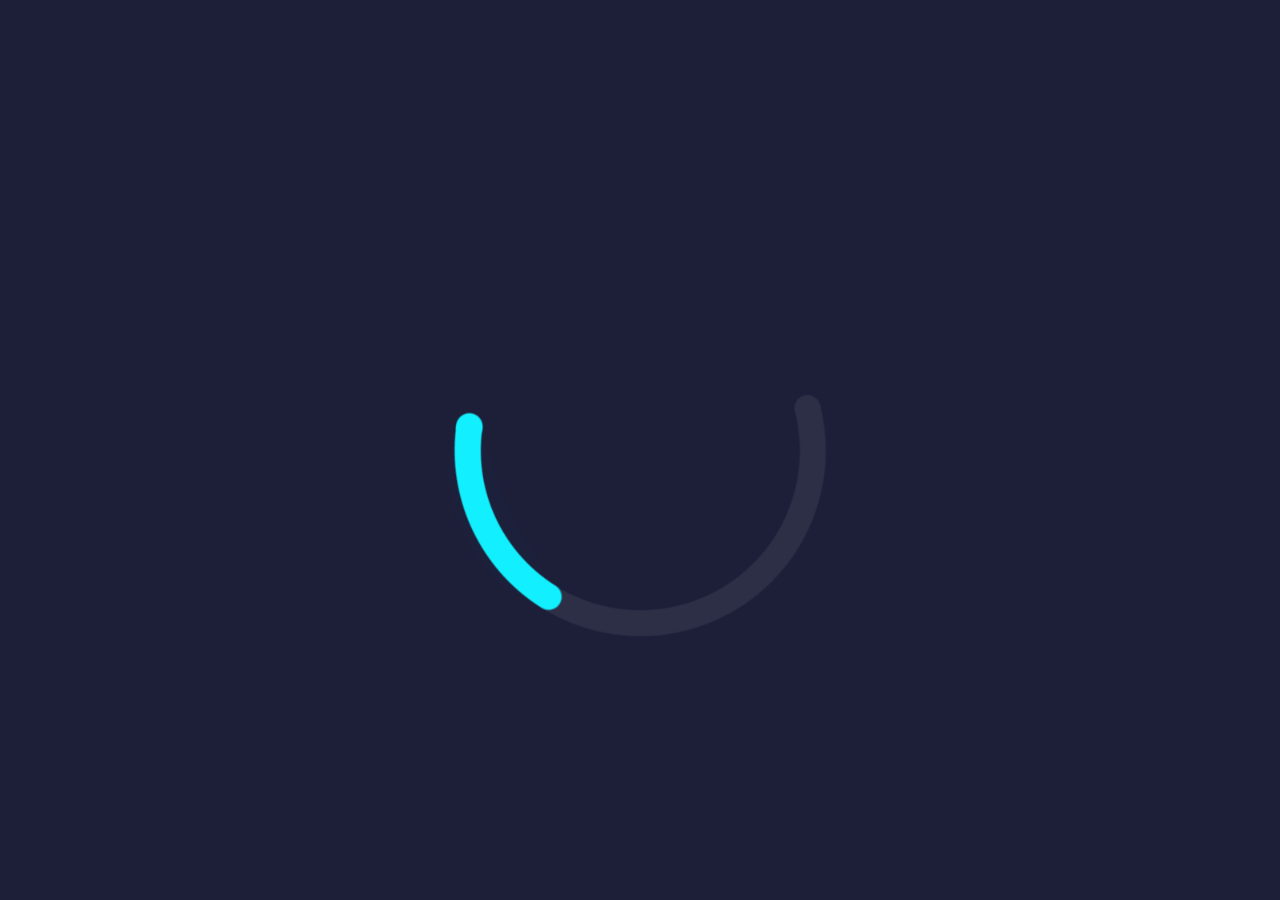
<file: index.html>
<html lang="en">
    <head>
        <title>Silicon Wat Campus | iOS Metaverse Cohort</title>
        <meta charset="UTF-8">
        <meta name="description" content="A Complete iOS Metaverse Course for JavaScript Engineers">
        <meta name="keywords" content="iOS, Swift, Machine Learning">
        <meta name="author" content="Thon Ly">
        <meta name="viewport" content="width=device-width, initial-scale=1">
        <link rel="icon" href="siliconwat.png">
        <link rel="stylesheet" href="https://thonly.org/global.css">
        <link rel="stylesheet" href="index.css">
        <script src="index.js" type="module"></script>
        <script async src="https://www.googletagmanager.com/gtag/js?id=G-K3RK0J61TG"></script>
        <base href="?lang=en">
    </head>
    <body>
        <header>
            <sw-header></sw-header>   
        </header>  
        <main class="trilogy">
            <sw-auth></sw-auth>
            <sw-main>
                <sw-home></sw-home>
                <sw-learn></sw-learn>
                <sw-practice></sw-practice>
                <sw-review></sw-review>
            </sw-main>
        </main>
        <footer>
            <sw-footer></sw-footer>
            <sw-progress></sw-progress>
            <sw-music></sw-music>
        </footer>
    </body>
</html>
</file>
<file: index.css>
:root {
    --palette-color-1: #264653;
    --palette-color-2: #2A9D8F;
    --palette-color-3: #bde0fe;
    --palette-color-4: #457b9d;
    --palette-color-5: black;
}

html {
    background-image: url(background.gif);
    background-repeat: no-repeat;
    background-position: center center;
    background-size: cover;
}

body {
    display: none;
}

header {
    background-color: white;
}

footer {
    background-color: var(--palette-color-5);
}

sw-header {
    --theme-color-1: var(--palette-color-1);
    --theme-color-2: var(--palette-color-2);
}

sw-main {
    --theme-color-1: var(--palette-color-1);
}

sw-footer {
    --theme-color: var(--palette-color-5);
}
</file>
